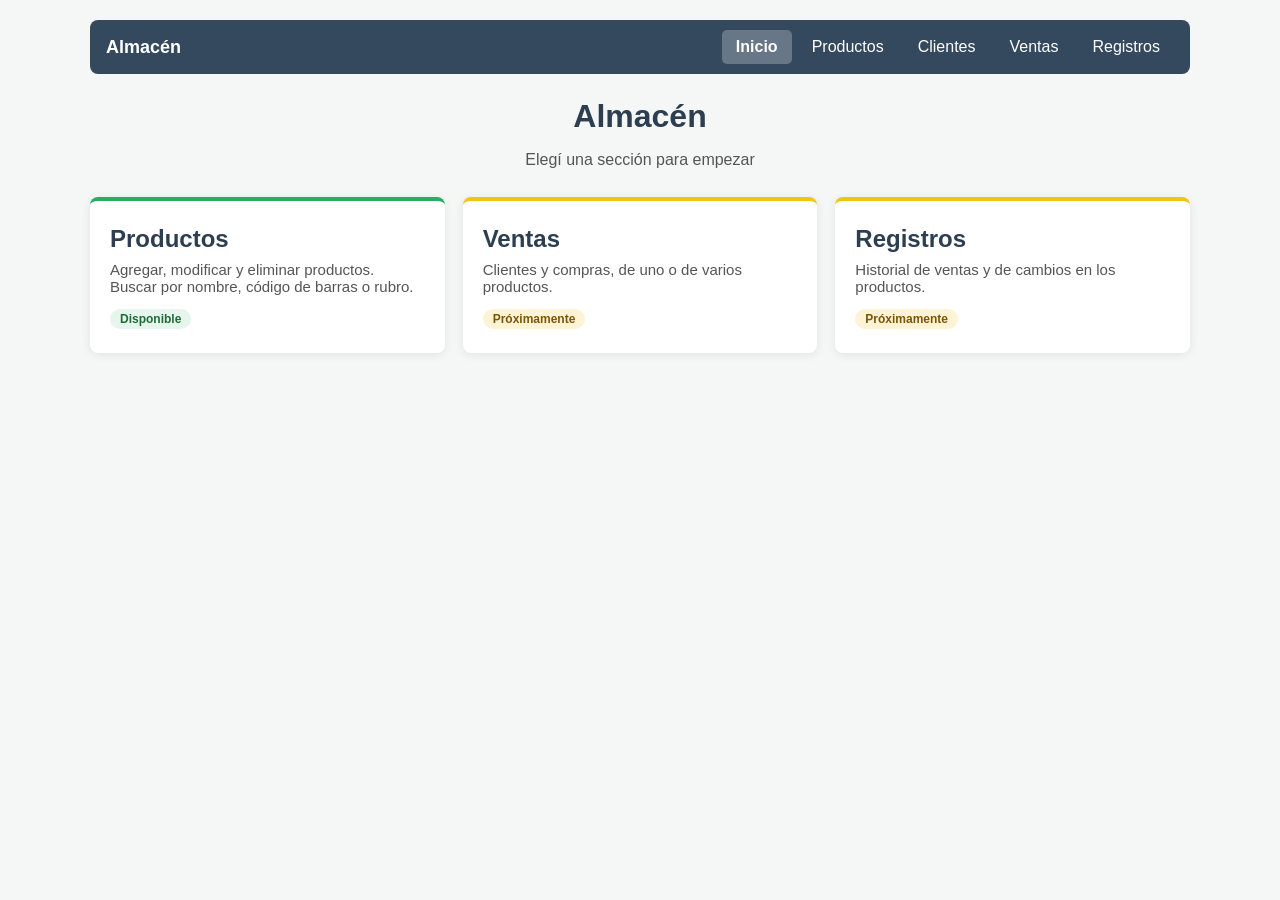
<file: index.html>
<!DOCTYPE html>
<html lang="es">
<head>
  <meta charset="UTF-8">
  <meta name="viewport" content="width=device-width, initial-scale=1.0">
  <title>Almacén</title>
  <link rel="stylesheet" href="style.css">
</head>
<body>
  <header class="barra">
    <a class="marca" href="index.html">Almacén</a>
    <nav class="menu" aria-label="Secciones">
      <a href="index.html" aria-current="page">Inicio</a>
      <a href="productos.html">Productos</a>
      <a href="clientes.html">Clientes</a>
      <a href="ventas.html">Ventas</a>
      <a href="registros.html">Registros</a>
    </nav>
  </header>

  <main class="container">
    <h1>Almacén</h1>
    <p class="subtitulo">Elegí una sección para empezar</p>

    <div class="home-grid">
      <a class="tarjeta-home" href="productos.html">
        <h2>Productos</h2>
        <p>Agregar, modificar y eliminar productos. Buscar por nombre, código de barras o rubro.</p>
        <span class="estado">Disponible</span>
      </a>

      <a class="tarjeta-home pronto" href="ventas.html">
        <h2>Ventas</h2>
        <p>Clientes y compras, de uno o de varios productos.</p>
        <span class="estado pronto">Próximamente</span>
      </a>

      <a class="tarjeta-home pronto" href="registros.html">
        <h2>Registros</h2>
        <p>Historial de ventas y de cambios en los productos.</p>
        <span class="estado pronto">Próximamente</span>
      </a>
    </div>
  </main>
</body>
</html>
</file>
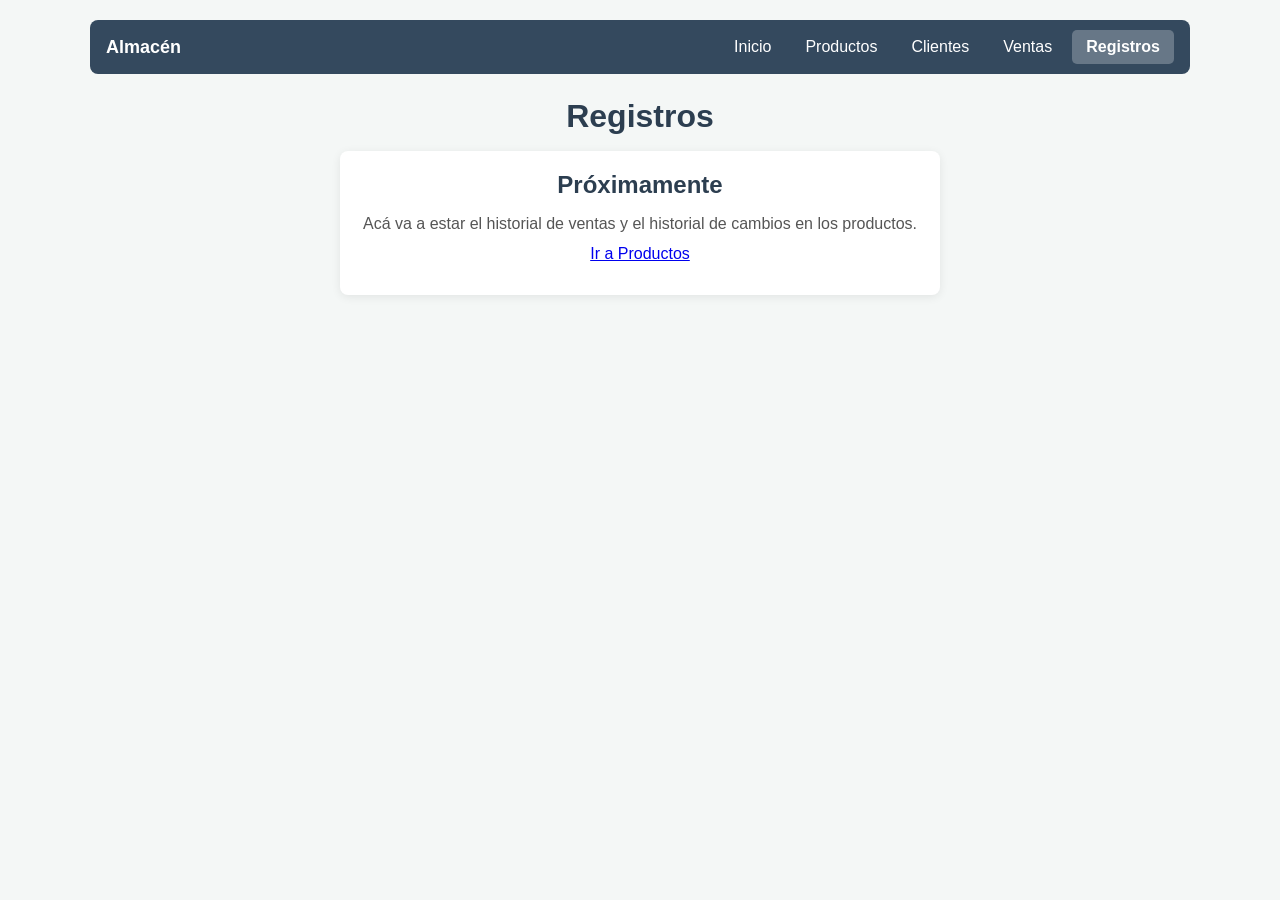
<file: registros.html>
<!DOCTYPE html>
<html lang="es">
<head>
  <meta charset="UTF-8">
  <meta name="viewport" content="width=device-width, initial-scale=1.0">
  <title>Registros - Almacén</title>
  <link rel="stylesheet" href="style.css">
</head>
<body>
  <header class="barra">
    <a class="marca" href="index.html">Almacén</a>
    <nav class="menu" aria-label="Secciones">
      <a href="index.html">Inicio</a>
      <a href="productos.html">Productos</a>
      <a href="clientes.html">Clientes</a>
      <a href="ventas.html">Ventas</a>
      <a href="registros.html" aria-current="page">Registros</a>
    </nav>
  </header>

  <main class="container">
    <h1>Registros</h1>

    <section class="card proximamente">
      <h2>Próximamente</h2>
      <p>Acá va a estar el historial de ventas y el historial de cambios en los productos.</p>
      <p><a href="productos.html">Ir a Productos</a></p>
    </section>
  </main>
</body>
</html>
</file>
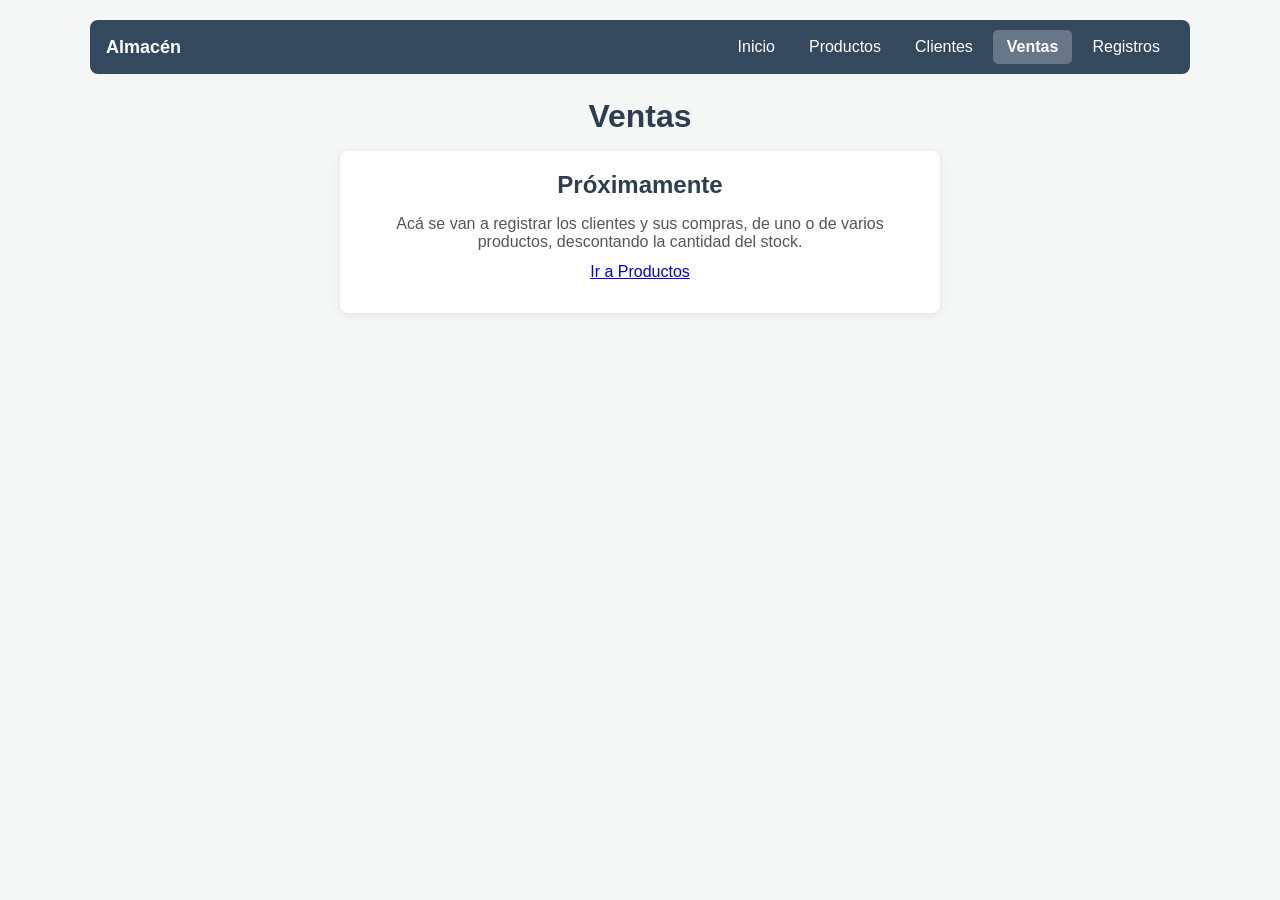
<file: ventas.html>
<!DOCTYPE html>
<html lang="es">
<head>
  <meta charset="UTF-8">
  <meta name="viewport" content="width=device-width, initial-scale=1.0">
  <title>Ventas - Almacén</title>
  <link rel="stylesheet" href="style.css">
</head>
<body>
  <header class="barra">
    <a class="marca" href="index.html">Almacén</a>
    <nav class="menu" aria-label="Secciones">
      <a href="index.html">Inicio</a>
      <a href="productos.html">Productos</a>
      <a href="clientes.html">Clientes</a>
      <a href="ventas.html" aria-current="page">Ventas</a>
      <a href="registros.html">Registros</a>
    </nav>
  </header>

  <main class="container">
    <h1>Ventas</h1>

    <section class="card proximamente">
      <h2>Próximamente</h2>
      <p>Acá se van a registrar los clientes y sus compras, de uno o de varios productos, descontando la cantidad del stock.</p>
      <p><a href="productos.html">Ir a Productos</a></p>
    </section>
  </main>
</body>
</html>
</file>
<file: style.css>
* {
  box-sizing: border-box;
  margin: 0;
  padding: 0;
}

body {
  font-family: 'Segoe UI', Tahoma, Geneva, Verdana, sans-serif;
  background: #f4f7f6;
  color: #2b2b2b;
  padding: 20px;
}

.container {
  max-width: 1100px;
  margin: 0 auto;
}

h1, h2 {
  color: #2c3e50;
  margin-bottom: 16px;
}

h1 {
  text-align: center;
}

.card {
  background: #fff;
  padding: 20px;
  border-radius: 8px;
  box-shadow: 0 2px 10px rgba(0, 0, 0, 0.08);
  margin-bottom: 24px;
}

.form-grid {
  display: grid;
  grid-template-columns: repeat(auto-fit, minmax(200px, 1fr));
  gap: 14px;
  margin-bottom: 16px;
}

label {
  display: flex;
  flex-direction: column;
  gap: 6px;
  font-size: 14px;
  font-weight: 600;
}

input {
  padding: 10px;
  border: 1px solid #bbb;
  border-radius: 5px;
  font-size: 15px;
  font-weight: 400;
  width: 100%;
}

input:focus-visible,
button:focus-visible {
  outline: 3px solid #7fb8ff;
  outline-offset: 1px;
}

button {
  padding: 10px 18px;
  background: #27ae60;
  color: #fff;
  border: none;
  border-radius: 5px;
  cursor: pointer;
  font-size: 15px;
}

button:hover {
  background: #219150;
}

button.secundario {
  background: #7f8c8d;
}

button.secundario:hover {
  background: #636e6f;
}

button.peligro {
  background: #e74c3c;
}

button.peligro:hover {
  background: #c0392b;
}

.botones {
  display: flex;
  gap: 10px;
}

.mensaje {
  padding: 12px 14px;
  border-radius: 6px;
  margin-bottom: 20px;
  font-size: 14px;
}

.mensaje.ok {
  background: #e6f6ec;
  color: #1e6b3a;
  border: 1px solid #b7e3c5;
}

.mensaje.error {
  background: #fdecea;
  color: #a12a20;
  border: 1px solid #f5c2bd;
}

.tabla-scroll {
  overflow-x: auto;
}

table {
  width: 100%;
  border-collapse: collapse;
}

th, td {
  padding: 12px;
  text-align: left;
  border-bottom: 1px solid #ddd;
}

th {
  background: #34495e;
  color: #fff;
}

tbody tr:hover {
  background: #f1f1f1;
}

.centrado {
  text-align: center;
}

.acciones {
  display: flex;
  gap: 8px;
}

.acciones button {
  padding: 6px 10px;
  font-size: 13px;
}

.sin-stock {
  color: #e74c3c;
  font-weight: bold;
}

/* ---------- Columnas por categoría ---------- */
.categorias {
  display: grid;
  grid-template-columns: repeat(auto-fit, minmax(250px, 1fr));
  gap: 18px;
  align-items: start;
}

.columna {
  background: #fff;
  border-radius: 8px;
  box-shadow: 0 2px 10px rgba(0, 0, 0, 0.08);
  overflow: hidden;
}

.columna h3 {
  background: #34495e;
  color: #fff;
  padding: 12px 14px;
  font-size: 16px;
  display: flex;
  justify-content: space-between;
  align-items: center;
}

.contador {
  background: rgba(255, 255, 255, 0.2);
  border-radius: 999px;
  padding: 2px 10px;
  font-size: 13px;
  font-weight: 600;
}

.productos {
  list-style: none;
}

.producto {
  padding: 12px 14px;
  border-bottom: 1px solid #eee;
}

.producto:last-child {
  border-bottom: none;
}

.producto-info {
  display: flex;
  flex-wrap: wrap;
  align-items: baseline;
  gap: 4px 12px;
  margin-bottom: 8px;
}

.producto-info strong {
  flex-basis: 100%;
}

.precio {
  color: #1e6b3a;
  font-weight: 600;
}

.stock {
  color: #666;
  font-size: 14px;
}

.vacio {
  grid-column: 1 / -1;
  text-align: center;
  color: #666;
  padding: 20px;
}

/* ---------- Buscador ---------- */
.buscador {
  margin-bottom: 18px;
  background: #fff;
}

/* ---------- Herramientas: buscador, filtro de rubro y vistas ---------- */
.herramientas {
  display: flex;
  flex-wrap: wrap;
  gap: 10px;
  margin-bottom: 18px;
}

.herramientas .buscador {
  flex: 1 1 240px;
  width: auto;
  margin-bottom: 0;
}

select {
  padding: 10px;
  border: 1px solid #bbb;
  border-radius: 5px;
  font-size: 15px;
  background: #fff;
}

.vistas {
  display: flex;
}

.vistas .vista {
  background: #fff;
  color: #34495e;
  border: 1px solid #34495e;
  border-radius: 0;
}

.vistas .vista:first-child {
  border-radius: 5px 0 0 5px;
}

.vistas .vista:last-child {
  border-radius: 0 5px 5px 0;
  border-left: none;
}

.vistas .vista.activo {
  background: #34495e;
  color: #fff;
}

.detalle {
  color: #666;
  font-size: 13px;
}

/* ---------- Vista tabla ---------- */
.vista-tabla .card {
  padding: 0;
  margin-bottom: 0;
}

.vista-tabla table td,
.vista-tabla table th {
  white-space: nowrap;
}

/* ---------- Menú de navegación ---------- */
.barra {
  max-width: 1100px;
  margin: 0 auto 24px;
  background: #34495e;
  border-radius: 8px;
  padding: 10px 16px;
  display: flex;
  flex-wrap: wrap;
  align-items: center;
  justify-content: space-between;
  gap: 8px 20px;
}

.marca {
  color: #fff;
  font-weight: 700;
  font-size: 18px;
  text-decoration: none;
}

.menu {
  display: flex;
  flex-wrap: wrap;
  gap: 6px;
}

.menu a {
  color: #fff;
  text-decoration: none;
  padding: 8px 14px;
  border-radius: 5px;
}

.menu a:hover {
  background: rgba(255, 255, 255, 0.15);
}

.menu a[aria-current="page"] {
  background: rgba(255, 255, 255, 0.25);
  font-weight: 600;
}

.menu a:focus-visible,
.marca:focus-visible {
  outline: 3px solid #7fb8ff;
  outline-offset: 2px;
}

/* ---------- Home ---------- */
.subtitulo {
  text-align: center;
  color: #555;
  margin-bottom: 28px;
}

.home-grid {
  display: grid;
  grid-template-columns: repeat(auto-fit, minmax(240px, 1fr));
  gap: 18px;
}

.tarjeta-home {
  display: block;
  background: #fff;
  border-radius: 8px;
  box-shadow: 0 2px 10px rgba(0, 0, 0, 0.08);
  border-top: 4px solid #27ae60;
  padding: 24px 20px;
  text-decoration: none;
  color: inherit;
  transition: transform 0.15s, box-shadow 0.15s;
}

.tarjeta-home.pronto {
  border-top-color: #f1c40f;
}

.tarjeta-home:hover {
  transform: translateY(-3px);
  box-shadow: 0 6px 16px rgba(0, 0, 0, 0.12);
}

.tarjeta-home:focus-visible {
  outline: 3px solid #7fb8ff;
  outline-offset: 2px;
}

.tarjeta-home h2 {
  text-align: left;
  margin-bottom: 8px;
}

.tarjeta-home p {
  color: #555;
  font-size: 15px;
  margin-bottom: 14px;
}

.estado {
  display: inline-block;
  font-size: 12px;
  font-weight: 600;
  padding: 3px 10px;
  border-radius: 999px;
  background: #e6f6ec;
  color: #1e6b3a;
}

.estado.pronto {
  background: #fff3d6;
  color: #7a5600;
}

@media (prefers-reduced-motion: reduce) {
  .tarjeta-home { transition: none; }
  .tarjeta-home:hover { transform: none; }
}

/* ---------- Páginas "próximamente" ---------- */
.proximamente {
  max-width: 600px;
  margin: 0 auto;
  text-align: center;
}

.proximamente p {
  margin-bottom: 12px;
  color: #555;
}

/* ---------- Importar CSV ---------- */
.importar summary {
  cursor: pointer;
  font-weight: 600;
  color: #2c3e50;
}

.importar[open] summary {
  margin-bottom: 14px;
}

.importar .ayuda,
.ayuda {
  color: #555;
  font-size: 14px;
  margin-bottom: 14px;
  line-height: 1.5;
}

.importar code {
  background: #f1f3f4;
  padding: 2px 6px;
  border-radius: 4px;
  font-size: 13px;
}

#vista-previa-csv {
  margin: 16px 0;
}

#vista-previa-csv .resumen {
  margin-bottom: 12px;
}

.lista-errores {
  margin: 6px 0 12px 20px;
  font-size: 14px;
  color: #a12a20;
}
</file>
